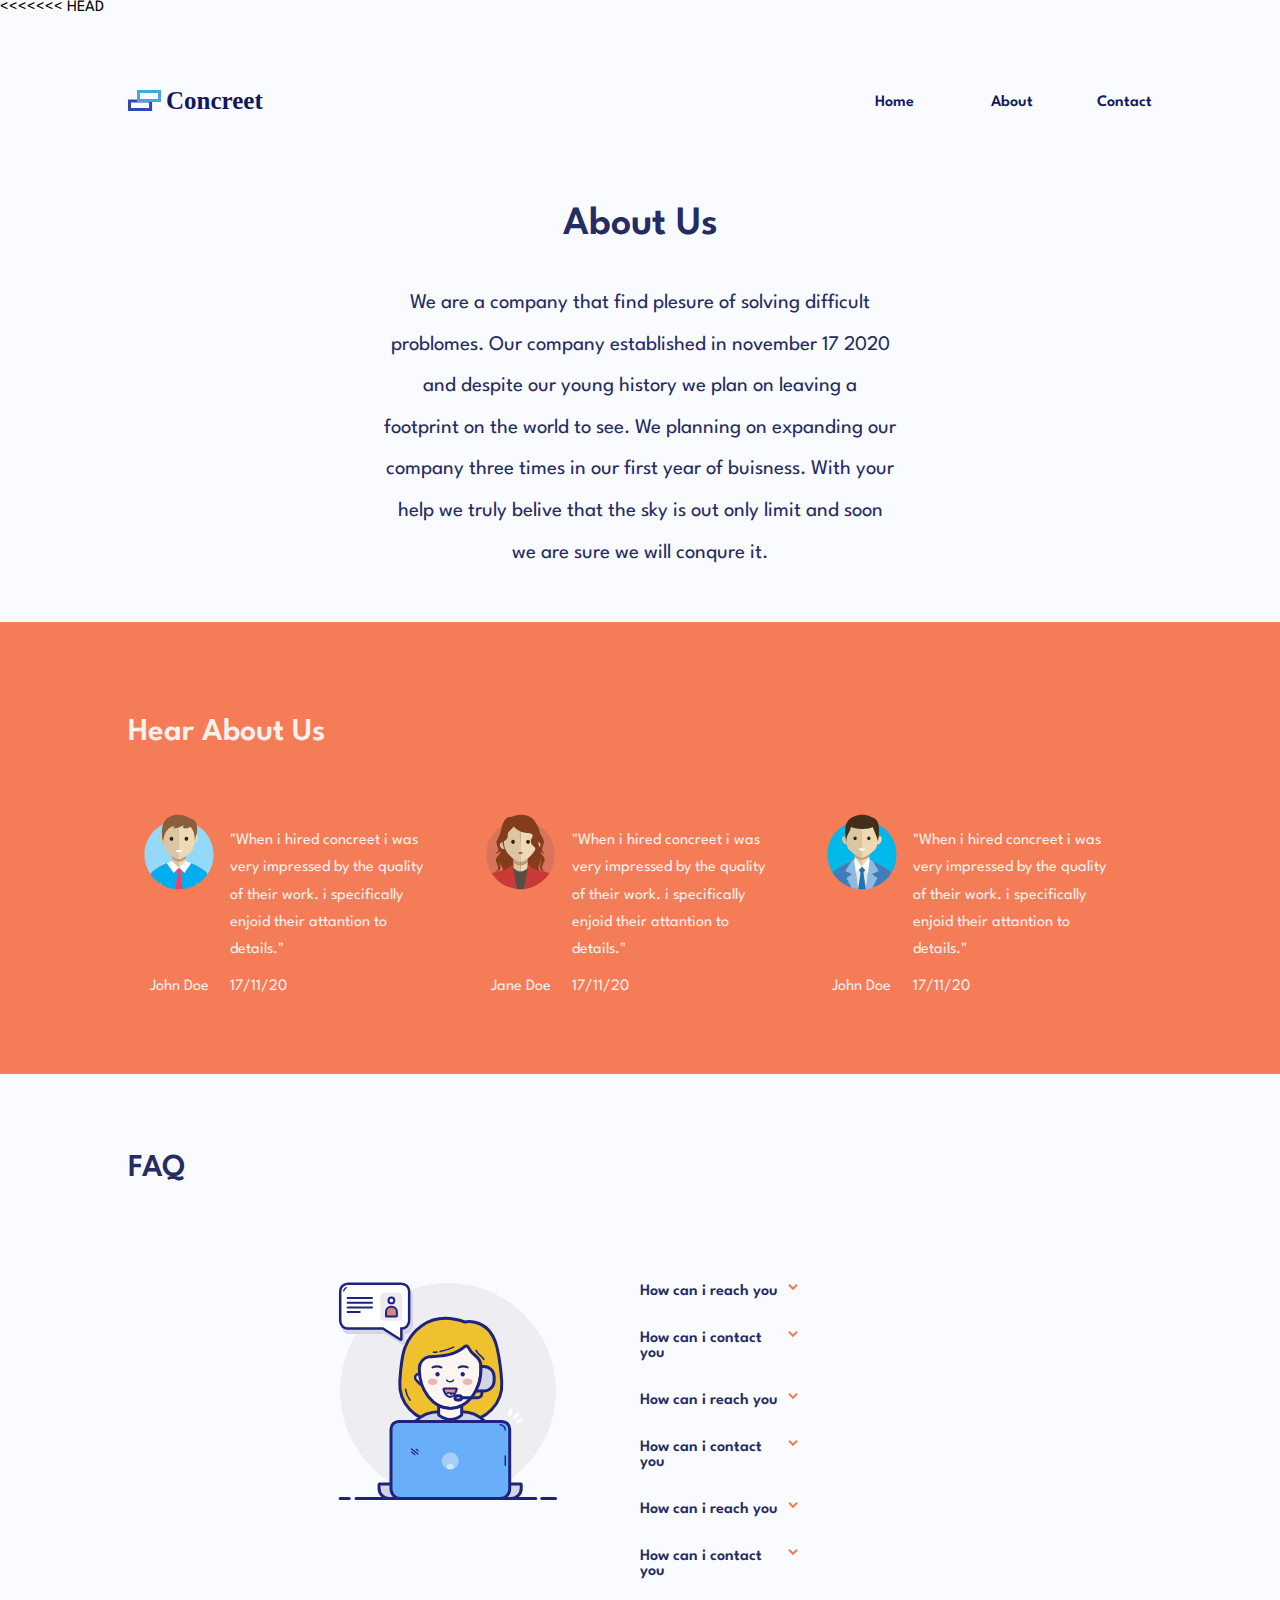
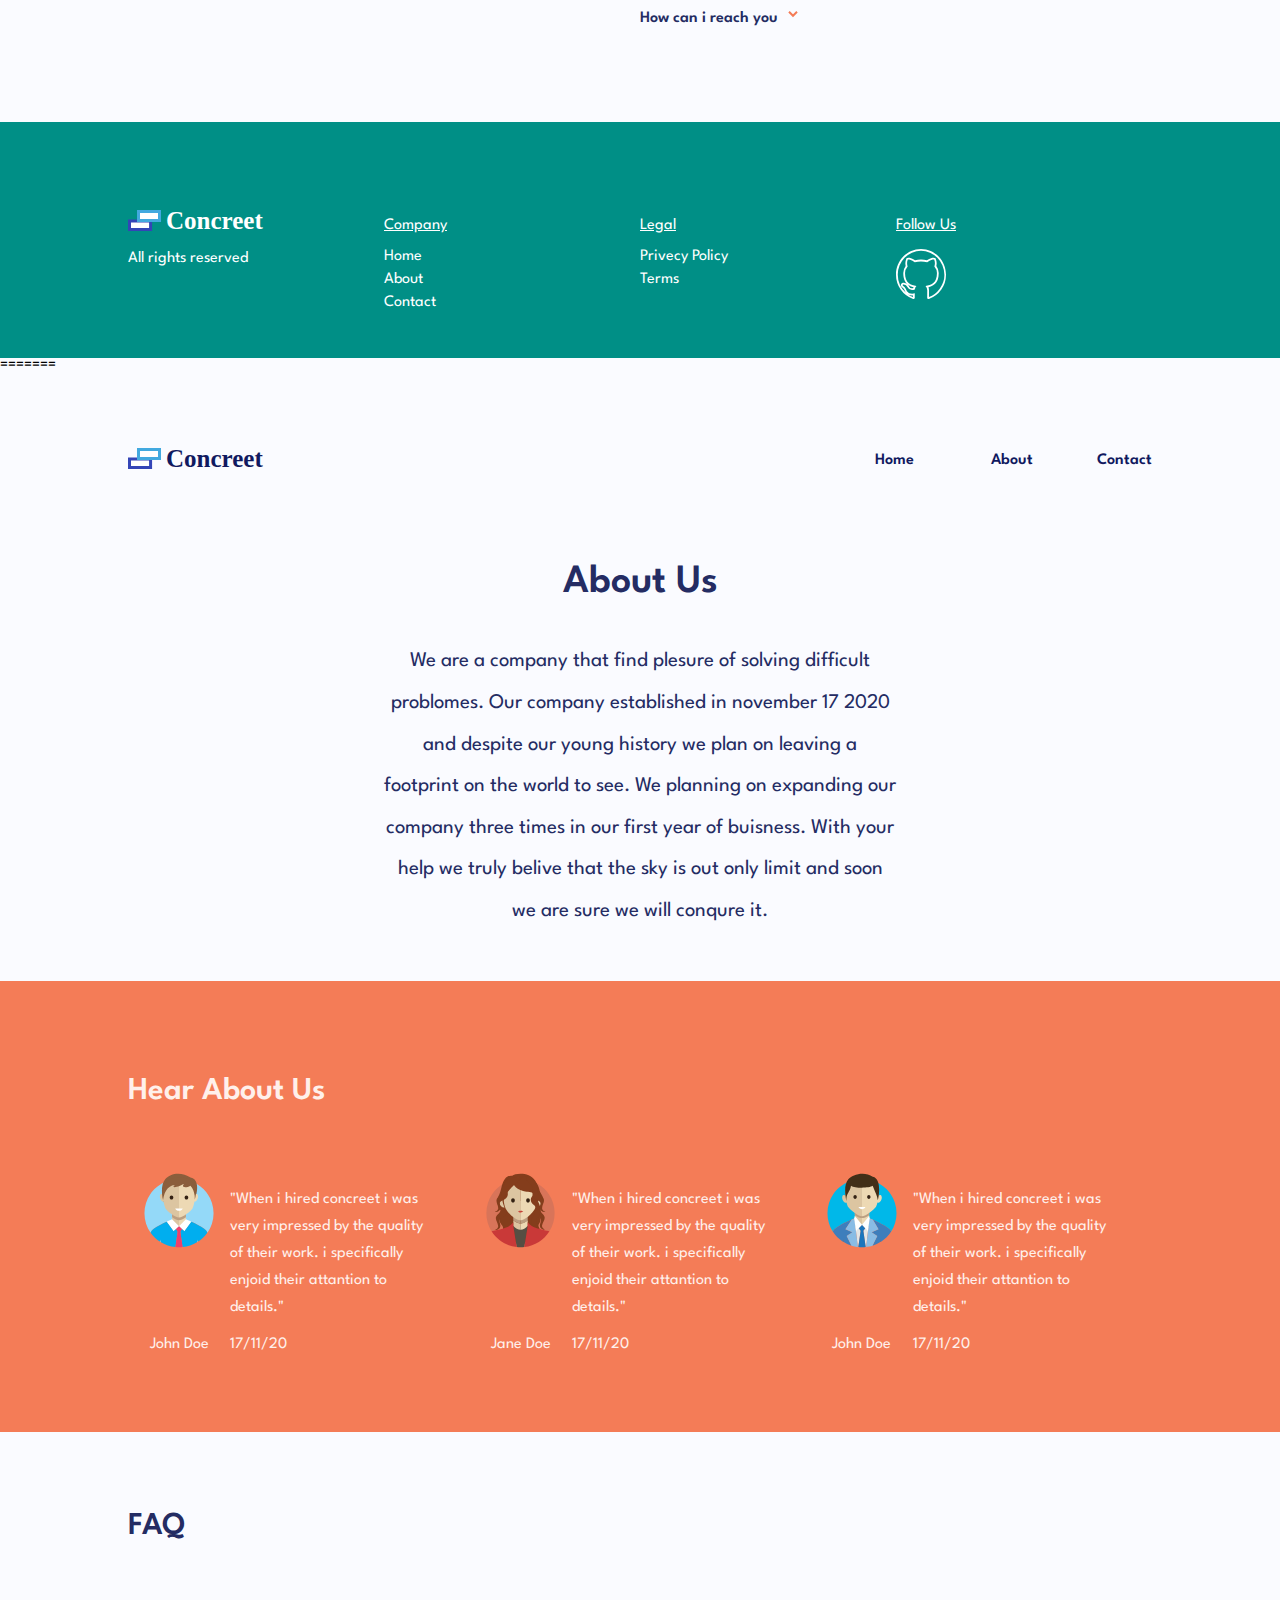
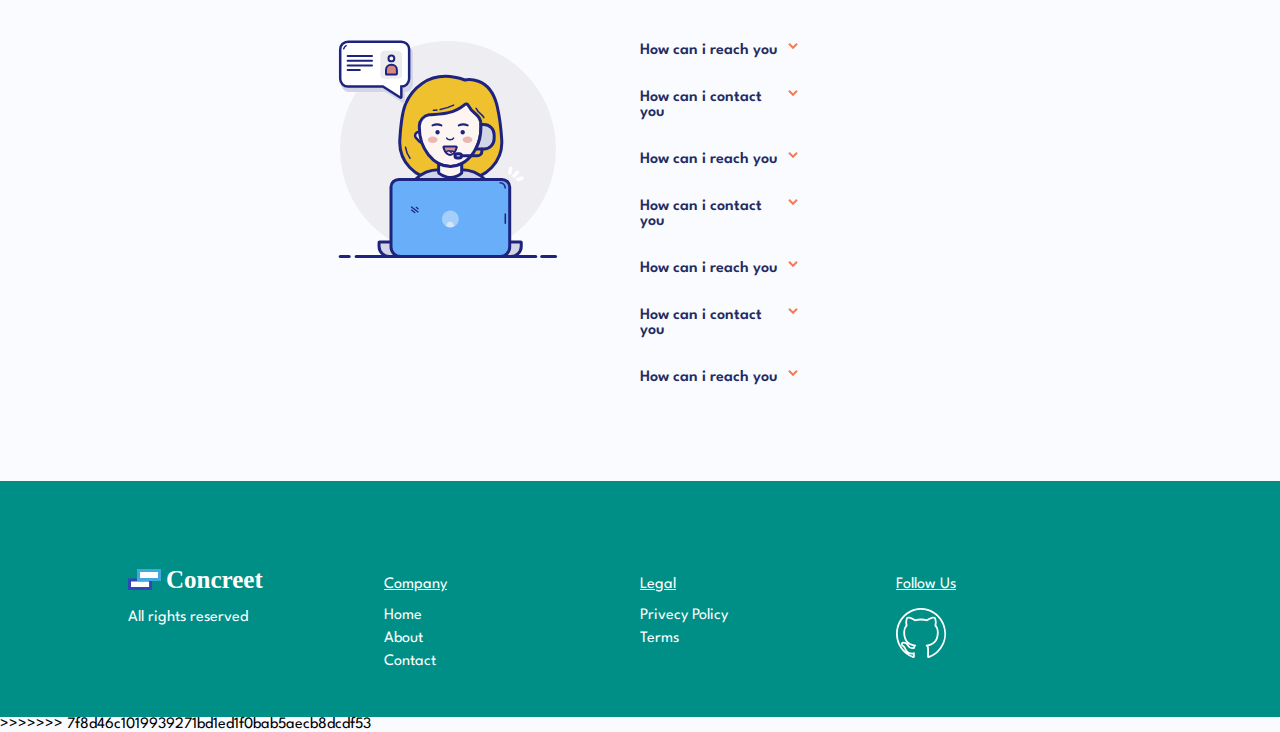
<file: about.html>
<<<<<<< HEAD
<!DOCTYPE html>
<html lang="en">
  <head>
    <meta charset="UTF-8" />
    <meta name="viewport" content="width=device-width, initial-scale=1.0" />
    <title>Concreet</title>
    <link rel="stylesheet" href="/scss/about.css" />
  </head>
  <body>
    <header>
      <img src="/static/logo.svg" alt="logo" />
      <nav>
        <ul>
          <li><a href="index.html" title="home">Home</a></li>
          <li><a href="about.html" title="about">About</a></li>
          <li><a href="contact.html" title="contact">Contact</a></li>
        </ul>
      </nav>
    </header>
    <main>
      <div class="about-us">
        <div class="left">
          <p class="head">About Us</p>
          <p class="text">
            We are a company that find plesure of solving difficult problomes.
            Our company established in november 17 2020 and despite our young
            history we plan on leaving a footprint on the world to see. We
            planning on expanding our company three times in our first year of
            buisness. With your help we truly belive that the sky is out only
            limit and soon we are sure we will conqure it.
          </p>
        </div>
        <div class="right"></div>
      </div>
      <div class="bg">
        <div class="tesimonials-grid">
          <p class="header">Hear About Us</p>
          <div class="testimonial">
            <img class="avatar" src="/static/avatar3.svg" alt="avatar-icon" />
            <p class="date">17/11/20</p>
            <p class="name">John Doe</p>
            <p class="text">
              "When i hired concreet i was very impressed by the quality of
              their work. i specifically enjoid their attantion to details."
            </p>
          </div>
          <div class="testimonial">
            <img class="avatar" src="/static/avatar2.svg" alt="avatar-icon" />
            <p class="date">17/11/20</p>
            <p class="name">Jane Doe</p>
            <p class="text">
              "When i hired concreet i was very impressed by the quality of
              their work. i specifically enjoid their attantion to details."
            </p>
          </div>
          <div class="testimonial">
            <img class="avatar" src="/static/avatar1.svg" alt="avatar-icon" />
            <p class="date">17/11/20</p>
            <p class="name">John Doe</p>
            <p class="text">
              "When i hired concreet i was very impressed by the quality of
              their work. i specifically enjoid their attantion to details."
            </p>
          </div>
        </div>
      </div>
      <p class="f">FAQ</p>
      <div class="faq-grid">
        <div class="faq-svg">
          <img class="faq-img" src="/static/faq.svg" alt="faq-icon" />
        </div>
        <div class="qa-grid">
          <div class="qa hide">
            <h4 class="q">
              How can i reach you
              <span><img src="/static/icon-arrow-down.svg" alt="arrow" /></span>
            </h4>
            <p class="a">
              You can get to us at
              <a href="https://github.com/Sagi23" rel="noopener" target="_blank"
                >Sagi Twig</a
              >
            </p>
          </div>
          <div class="qa hide">
            <h4 class="q">
              How can i contact you
              <span><img src="/static/icon-arrow-down.svg" alt="arrow" /></span>
            </h4>
            <p class="a">
              You can get to us at
              <a href="https://github.com/Sagi23" rel="noopener" target="_blank"
                >Sagi Twig</a
              >
            </p>
          </div>
          <div class="qa hide">
            <h4 class="q">
              How can i reach you
              <span><img src="/static/icon-arrow-down.svg" alt="arrow" /></span>
            </h4>
            <p class="a">
              You can get to us at
              <a href="https://github.com/Sagi23" rel="noopener" target="_blank"
                >Sagi Twig</a
              >
            </p>
          </div>
          <div class="qa hide">
            <h4 class="q">
              How can i contact you
              <span><img src="/static/icon-arrow-down.svg" alt="arrow" /></span>
            </h4>
            <p class="a">
              You can get to us at
              <a href="https://github.com/Sagi23" rel="noopener" target="_blank"
                >Sagi Twig</a
              >
            </p>
          </div>
          <div class="qa hide">
            <h4 class="q">
              How can i reach you
              <span><img src="/static/icon-arrow-down.svg" alt="arrow" /></span>
            </h4>
            <p class="a">
              You can get to us at
              <a href="https://github.com/Sagi23" rel="noopener" target="_blank"
                >Sagi Twig</a
              >
            </p>
          </div>
          <div class="qa hide">
            <h4 class="q">
              How can i contact you
              <span><img src="/static/icon-arrow-down.svg" alt="arrow" /></span>
            </h4>
            <p class="a">
              You can get to us at
              <a href="https://github.com/Sagi23" rel="noopener" target="_blank"
                >Sagi Twig</a
              >
            </p>
          </div>
          <div class="qa hide">
            <h4 class="q">
              How can i reach you
              <span><img src="/static/icon-arrow-down.svg" alt="arrow" /></span>
            </h4>
            <p class="a">
              You can get to us at
              <a href="https://github.com/Sagi23" rel="noopener" target="_blank"
                >Sagi Twig</a
              >
            </p>
          </div>
        </div>
      </div>
    </main>
    <footer>
      <div class="footer-grid">
        <div class="left">
          <img src="/static/logo2.svg" alt="logo-icon" />
          <p>All rights reserved</p>
        </div>
        <div class="left-mid">
          <p>Company</p>
          <ul>
            <li><a href="index.html" title="home">Home</a></li>
            <li><a href="about.html" title="about">About</a></li>
            <li><a href="contact.html" title="contact">Contact</a></li>
          </ul>
        </div>
        <div class="right-mid">
          <p>Legal</p>
          <ul>
            <li><a href="#">Privecy Policy</a></li>
            <li><a href="#">Terms</a></li>
          </ul>
        </div>
        <div class="right">
          <p>Follow Us</p>
          <a href="https://github.com/Sagi23" rel="noopener" target="_blank">
            <img src="/static/github-outline_211903.svg" alt="github-icon" />
          </a>
        </div>
      </div>
    </footer>
    <script src="/scripts/about.js"></script>
  </body>
</html>
=======
<!DOCTYPE html>
<html lang="en">
  <head>
    <meta charset="UTF-8" />
    <meta name="viewport" content="width=device-width, initial-scale=1.0" />
    <title>Concreet</title>
    <link rel="stylesheet" href="/scss/about.css" />
  </head>
  <body>
    <header>
      <img src="/static/logo.svg" alt="logo" />
      <nav>
        <ul>
          <li><a href="index.html" title="home">Home</a></li>
          <li><a href="about.html" title="about">About</a></li>
          <li><a href="contact.html" title="contact">Contact</a></li>
        </ul>
      </nav>
    </header>
    <main>
      <div class="about-us">
        <div class="left">
          <p class="head">About Us</p>
          <p class="text">
            We are a company that find plesure of solving difficult problomes.
            Our company established in november 17 2020 and despite our young
            history we plan on leaving a footprint on the world to see. We
            planning on expanding our company three times in our first year of
            buisness. With your help we truly belive that the sky is out only
            limit and soon we are sure we will conqure it.
          </p>
        </div>
        <div class="right"></div>
      </div>
      <div class="bg">
        <div class="tesimonials-grid">
          <p class="header">Hear About Us</p>
          <div class="testimonial">
            <img class="avatar" src="/static/avatar3.svg" alt="avatar-icon" />
            <p class="date">17/11/20</p>
            <p class="name">John Doe</p>
            <p class="text">
              "When i hired concreet i was very impressed by the quality of
              their work. i specifically enjoid their attantion to details."
            </p>
          </div>
          <div class="testimonial">
            <img class="avatar" src="/static/avatar2.svg" alt="avatar-icon" />
            <p class="date">17/11/20</p>
            <p class="name">Jane Doe</p>
            <p class="text">
              "When i hired concreet i was very impressed by the quality of
              their work. i specifically enjoid their attantion to details."
            </p>
          </div>
          <div class="testimonial">
            <img class="avatar" src="/static/avatar1.svg" alt="avatar-icon" />
            <p class="date">17/11/20</p>
            <p class="name">John Doe</p>
            <p class="text">
              "When i hired concreet i was very impressed by the quality of
              their work. i specifically enjoid their attantion to details."
            </p>
          </div>
        </div>
      </div>
      <p class="f">FAQ</p>
      <div class="faq-grid">
        <div class="faq-svg">
          <img class="faq-img" src="/static/faq.svg" alt="faq-icon" />
        </div>
        <div class="qa-grid">
          <div class="qa hide">
            <h4 class="q">
              How can i reach you
              <span><img src="/static/icon-arrow-down.svg" alt="arrow" /></span>
            </h4>
            <p class="a">
              You can get to us at
              <a href="https://github.com/Sagi23" rel="noopener" target="_blank"
                >Sagi Twig</a
              >
            </p>
          </div>
          <div class="qa hide">
            <h4 class="q">
              How can i contact you
              <span><img src="/static/icon-arrow-down.svg" alt="arrow" /></span>
            </h4>
            <p class="a">
              You can get to us at
              <a href="https://github.com/Sagi23" rel="noopener" target="_blank"
                >Sagi Twig</a
              >
            </p>
          </div>
          <div class="qa hide">
            <h4 class="q">
              How can i reach you
              <span><img src="/static/icon-arrow-down.svg" alt="arrow" /></span>
            </h4>
            <p class="a">
              You can get to us at
              <a href="https://github.com/Sagi23" rel="noopener" target="_blank"
                >Sagi Twig</a
              >
            </p>
          </div>
          <div class="qa hide">
            <h4 class="q">
              How can i contact you
              <span><img src="/static/icon-arrow-down.svg" alt="arrow" /></span>
            </h4>
            <p class="a">
              You can get to us at
              <a href="https://github.com/Sagi23" rel="noopener" target="_blank"
                >Sagi Twig</a
              >
            </p>
          </div>
          <div class="qa hide">
            <h4 class="q">
              How can i reach you
              <span><img src="/static/icon-arrow-down.svg" alt="arrow" /></span>
            </h4>
            <p class="a">
              You can get to us at
              <a href="https://github.com/Sagi23" rel="noopener" target="_blank"
                >Sagi Twig</a
              >
            </p>
          </div>
          <div class="qa hide">
            <h4 class="q">
              How can i contact you
              <span><img src="/static/icon-arrow-down.svg" alt="arrow" /></span>
            </h4>
            <p class="a">
              You can get to us at
              <a href="https://github.com/Sagi23" rel="noopener" target="_blank"
                >Sagi Twig</a
              >
            </p>
          </div>
          <div class="qa hide">
            <h4 class="q">
              How can i reach you
              <span><img src="/static/icon-arrow-down.svg" alt="arrow" /></span>
            </h4>
            <p class="a">
              You can get to us at
              <a href="https://github.com/Sagi23" rel="noopener" target="_blank"
                >Sagi Twig</a
              >
            </p>
          </div>
        </div>
      </div>
    </main>
    <footer>
      <div class="footer-grid">
        <div class="left">
          <img src="/static/logo2.svg" alt="logo-icon" />
          <p>All rights reserved</p>
        </div>
        <div class="left-mid">
          <p>Company</p>
          <ul>
            <li><a href="index.html" title="home">Home</a></li>
            <li><a href="about.html" title="about">About</a></li>
            <li><a href="contact.html" title="contact">Contact</a></li>
          </ul>
        </div>
        <div class="right-mid">
          <p>Legal</p>
          <ul>
            <li><a href="#">Privecy Policy</a></li>
            <li><a href="#">Terms</a></li>
          </ul>
        </div>
        <div class="right">
          <p>Follow Us</p>
          <a href="https://github.com/Sagi23" rel="noopener" target="_blank">
            <img src="/static/github-outline_211903.svg" alt="github-icon" />
          </a>
        </div>
      </div>
    </footer>
    <script src="/scripts/about.js"></script>
  </body>
</html>
>>>>>>> 7f8d46c1019939271bd1ed1f0bab5aecb8dcdf53
</file>
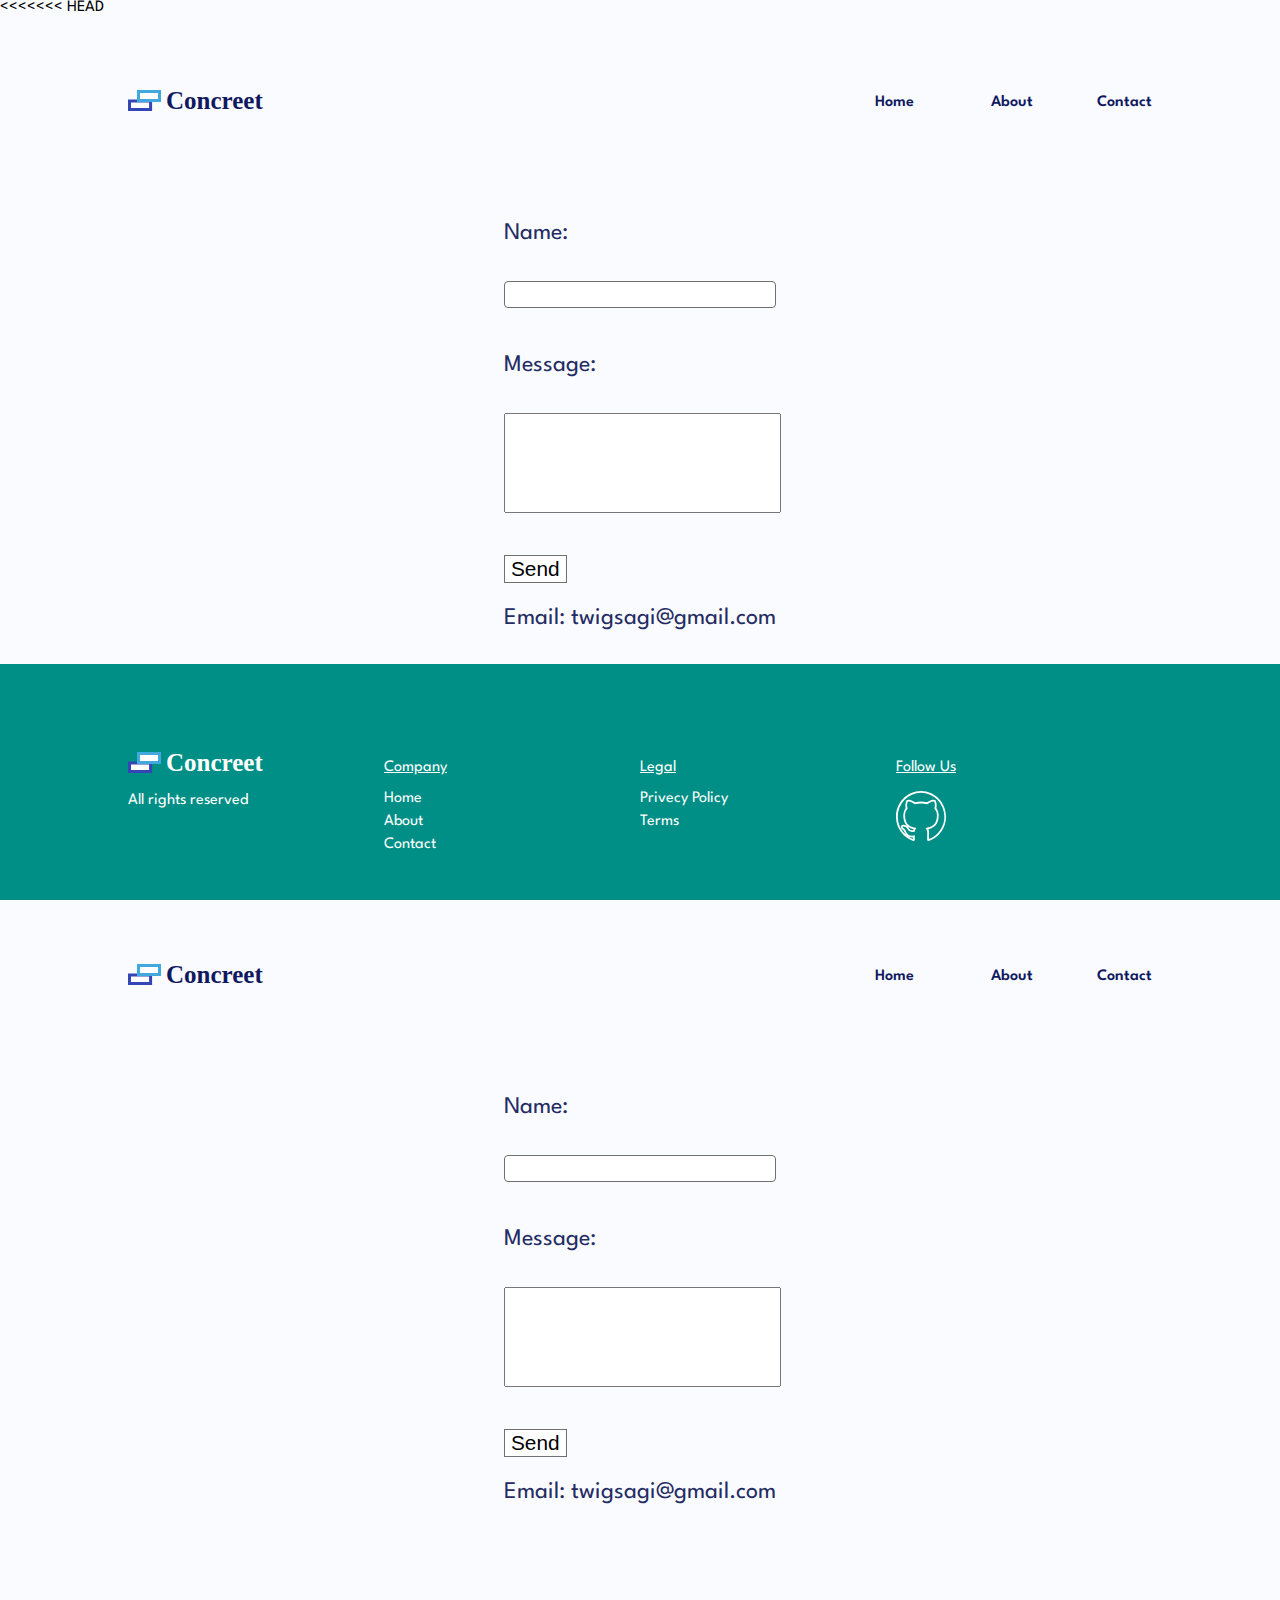
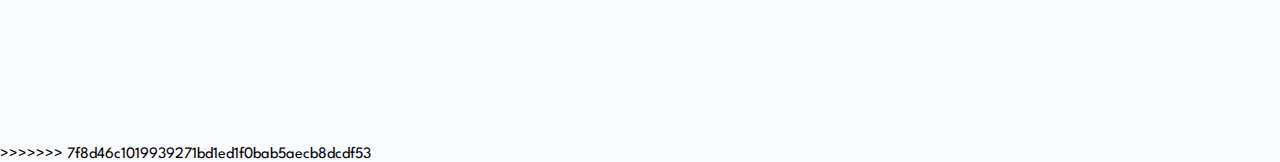
<file: contact.html>
<<<<<<< HEAD
<!DOCTYPE html>
<html lang="en">
  <head>
    <meta charset="UTF-8" />
    <meta name="viewport" content="width=device-width, initial-scale=1.0" />
    <title>Concreet</title>
    <link rel="stylesheet" href="/scss/contact.css" />
  </head>
  <body>
    <header>
      <img src="/static/logo.svg" alt="logo" />
      <nav>
        <ul>
          <li><a href="index.html" title="home">Home</a></li>
          <li><a href="about.html" title="about">About</a></li>
          <li><a href="contact.html" title="contact">Contact</a></li>
        </ul>
      </nav>
    </header>
    <main>
        <div class="contact-grid">
            <form action=mailto:twigsagi@gmail.com method=POST enctype=multipart/form-data name=EmailForm>
                <p><label for="ContactName">Name:</label></p>
                <input type=text size=19 name=ContactName required><br><br>
                <p><label for="ContactCommentt">Message:</label></p>
                <textarea name=ContactCommentt rows=0 cols=0 required>
                </textarea>
                <button>Send</button>
                <p>Email: twigsagi@gmail.com</p>
            </form>
        </div>
    </main>
    <footer>
      <div class="footer-grid">
        <div class="left">
          <img src="/static/logo2.svg" alt="logo-icon" />
          <p>All rights reserved</p>
        </div>
        <div class="left-mid">
          <p>Company</p>
          <ul>
            <li><a href="index.html" title="home">Home</a></li>
            <li><a href="about.html" title="about">About</a></li>
            <li><a href="contact.html" title="contact">Contact</a></li>
          </ul>
        </div>
        <div class="right-mid">
          <p>Legal</p>
          <ul>
            <li><a href="#">Privecy Policy</a></li>
            <li><a href="#">Terms</a></li>
          </ul>
        </div>
        <div class="right">
          <p>Follow Us</p>
          <a href="https://github.com/Sagi23" rel="noopener" target="_blank">
            <img src="/static/github-outline_211903.svg" alt="github-icon" />
          </a>
        </div>
      </div>
    </footer>
    <script src="https://cdnjs.cloudflare.com/ajax/libs/gsap/3.5.1/gsap.min.js"></script>
    <script src="/scripts/contact.js"></script>
  </body>
</html>
=======
<!DOCTYPE html>
<html lang="en">
  <head>
    <meta charset="UTF-8" />
    <meta name="viewport" content="width=device-width, initial-scale=1.0" />
    <title>Concreet</title>
    <link rel="stylesheet" href="/scss/contact.css" />
  </head>
  <body>
    <header>
      <img src="/static/logo.svg" alt="logo" />
      <nav>
        <ul>
          <li><a href="index.html" title="home">Home</a></li>
          <li><a href="about.html" title="about">About</a></li>
          <li><a href="contact.html" title="contact">Contact</a></li>
        </ul>
      </nav>
    </header>
    <main>
        <div class="contact-grid">
            <form action=mailto:twigsagi@gmail.com method=POST enctype=multipart/form-data name=EmailForm>
                <p><label for="ContactName">Name:</label></p>
                <input type=text size=19 name=ContactName required><br><br>
                <p><label for="ContactCommentt">Message:</label></p>
                <textarea name=ContactCommentt rows=0 cols=0 required>
                </textarea>
                <button>Send</button>
                <p>Email: twigsagi@gmail.com</p>
            </form>
        </div>
    </main>
    <footer>
      <div class="footer-grid">
        <div class="left">
          <img src="/static/logo2.svg" alt="logo-icon" />
          <p>All rights reserved</p>
        </div>
        <div class="left-mid">
          <p>Company</p>
          <ul>
            <li><a href="index.html" title="home">Home</a></li>
            <li><a href="about.html" title="about">About</a></li>
            <li><a href="contact.html" title="contact">Contact</a></li>
          </ul>
        </div>
        <div class="right-mid">
          <p>Legal</p>
          <ul>
            <li><a href="#">Privecy Policy</a></li>
            <li><a href="#">Terms</a></li>
          </ul>
        </div>
        <div class="right">
          <p>Follow Us</p>
          <a href="https://github.com/Sagi23" rel="noopener" target="_blank">
            <img src="/static/github-outline_211903.svg" alt="github-icon" />
          </a>
        </div>
      </div>
    </footer>
    <script src="https://cdnjs.cloudflare.com/ajax/libs/gsap/3.5.1/gsap.min.js"></script>
    <script src="/scripts/contact.js"></script>
  </body>
</html>
>>>>>>> 7f8d46c1019939271bd1ed1f0bab5aecb8dcdf53
</file>
<file: scss/about.css>
@import url("https://fonts.googleapis.com/css2?family=Spartan:wght@400;600;700;900&display=swap");
:root {
  font-family: "Spartan", sans-serif;
  background-color: #fafbff;
}

body {
  margin: 0;
  padding: 0;
}

header {
  display: -ms-grid;
  display: grid;
  -ms-grid-columns: 1fr 0.5fr;
      grid-template-columns: 1fr 0.5fr;
  width: 80%;
  margin: 3.5em auto 0;
  -webkit-box-align: center;
      -ms-flex-align: center;
          align-items: center;
}

header ul {
  padding-top: 0.5em;
  display: -ms-grid;
  display: grid;
  -ms-grid-columns: (1fr)[3];
      grid-template-columns: repeat(3, 1fr);
  list-style: none;
  justify-items: right;
  padding-left: 0;
  gap: 1em;
}

header ul a {
  text-decoration: none;
  color: #101960;
  font-weight: 600;
}

header ul a:hover {
  text-decoration: underline;
}

.about-us {
  width: 80%;
  margin: 5em auto 3em;
  color: #242c63;
  position: relative;
  text-align: center;
}

.about-us .head {
  font-size: 2.5rem;
  font-weight: 600;
}

.about-us .text {
  font-size: 1.3rem;
  line-height: 2;
  width: 50%;
  margin: 0 auto;
  background-color: #fafbff;
}

.tesimonials-grid {
  width: 80%;
  padding-bottom: 4em;
  padding-top: 2em;
  margin: 0 auto;
  display: -ms-grid;
  display: grid;
  -ms-grid-columns: (1fr)[3];
      grid-template-columns: repeat(3, 1fr);
  -webkit-box-pack: space-evenly;
      -ms-flex-pack: space-evenly;
          justify-content: space-evenly;
  color: #fff0eb;
}

.tesimonials-grid .header {
  margin: 2em 0 2em;
  font-size: 2rem;
  font-weight: 600;
}

.tesimonials-grid .testimonial {
  -ms-grid-row: 2;
  -ms-grid-row-span: 1;
  grid-row: 2/3;
  display: -ms-grid;
  display: grid;
  -ms-grid-columns: 0.5fr 1fr;
      grid-template-columns: 0.5fr 1fr;
  width: 90%;
}

.tesimonials-grid .testimonial img {
  width: 80%;
  -ms-grid-column-align: center;
      justify-self: center;
}

.tesimonials-grid .testimonial .name {
  -ms-grid-column-align: center;
      justify-self: center;
  -ms-grid-row: 2;
  -ms-grid-row-span: 1;
  grid-row: 2/3;
  -ms-grid-column: 1;
  -ms-grid-column-span: 1;
  grid-column: 1/2;
}

.tesimonials-grid .testimonial .text {
  -ms-grid-row: 1;
  -ms-grid-row-span: 1;
  grid-row: 1/2;
  -ms-grid-column: 2;
  -ms-grid-column-span: 1;
  grid-column: 2/3;
  line-height: 1.7;
  margin-bottom: 0;
}

.bg {
  background-color: #f47c57;
}

.f {
  width: 80%;
  margin: 2.5em auto 0;
  font-size: 2rem;
  font-weight: 600;
  color: #242c63;
}

.faq-grid {
  padding-bottom: 4em;
  width: 50%;
  margin: 5em auto 0;
  display: -ms-grid;
  display: grid;
  -ms-grid-columns: 1fr 1fr;
      grid-template-columns: 1fr 1fr;
  color: #242c63;
}

.faq-grid .faq-img {
  width: 80%;
}

.faq-grid .qa .q {
  width: 60%;
  margin-bottom: 2em;
  display: -ms-grid;
  display: grid;
  -ms-grid-columns: 1fr 0.3fr;
      grid-template-columns: 1fr 0.3fr;
  font-weight: 600;
}

.faq-grid .qa .q:hover {
  cursor: pointer;
  color: #f47c57;
}

.faq-grid .qa .q h4 {
  margin-bottom: 0;
}

.hide p {
  display: none;
}

.rotate span {
  -webkit-transform: rotate(180deg);
          transform: rotate(180deg);
  -ms-grid-column-align: left;
      justify-self: left;
}

footer {
  background-color: #008f86;
}

.footer-grid {
  display: -ms-grid;
  display: grid;
  -ms-grid-columns: (1fr)[4];
      grid-template-columns: repeat(4, 1fr);
  -webkit-box-pack: space-evenly;
      -ms-flex-pack: space-evenly;
          justify-content: space-evenly;
  padding: 5em 0 2em;
  color: white;
  width: 80%;
  margin: 0 auto;
}

.footer-grid .left-mid p {
  text-decoration: underline;
}

.footer-grid .left-mid ul {
  padding: 0;
  list-style: none;
}

.footer-grid .left-mid ul li {
  margin-top: 0.5em;
}

.footer-grid .left-mid a {
  text-decoration: none;
  color: white;
}

.footer-grid .left-mid a:hover {
  text-decoration: underline;
}

.footer-grid .right-mid p {
  text-decoration: underline;
}

.footer-grid .right-mid ul {
  padding: 0;
  list-style: none;
}

.footer-grid .right-mid ul li {
  margin-top: 0.5em;
}

.footer-grid .right-mid a {
  text-decoration: none;
  color: white;
}

.footer-grid .right-mid a:hover {
  text-decoration: underline;
}

.footer-grid .right {
  text-decoration: underline;
}

@media (max-width: 1000px) {
  header {
    margin: 0 auto;
    width: 90%;
    -ms-grid-columns: 0.2fr 1fr;
        grid-template-columns: 0.2fr 1fr;
    -webkit-box-sizing: border-box;
            box-sizing: border-box;
  }
  header ul {
    margin-left: -0.5em;
    font-size: 0.8rem;
  }
  main {
    margin: 0 auto;
    width: 100%;
    -webkit-box-sizing: border-box;
            box-sizing: border-box;
  }
  .about-us {
    text-align: center;
    width: 90%;
  }
  .about-us .text {
    width: 100%;
  }
  .tesimonials-grid {
    width: 90%;
    display: block;
  }
  .tesimonials-grid img {
    -ms-flex-item-align: center;
        -ms-grid-row-align: center;
        align-self: center;
  }
  .f {
    width: 90%;
  }
  .faq-grid {
    display: block;
    width: 90%;
    text-align: center;
  }
  .faq-grid .faq-img {
    width: 100;
  }
  .faq-grid .qa .q {
    width: 100%;
  }
  .rotate span {
    -webkit-transform: rotate(180deg);
            transform: rotate(180deg);
    -ms-grid-column-align: center;
        justify-self: center;
  }
  .footer-grid {
    display: -ms-grid;
    display: grid;
    -ms-grid-columns: 1fr 1fr;
        grid-template-columns: 1fr 1fr;
    -ms-grid-column-align: center;
        justify-self: center;
  }
  .footer-grid .left {
    -ms-grid-row: 2;
    -ms-grid-row-span: 1;
    grid-row: 2/3;
    -ms-grid-column: 1;
    -ms-grid-column-span: 1;
    grid-column: 1/2;
  }
}
/*# sourceMappingURL=about.css.map */
</file>
<file: scss/contact.css>
@import url("https://fonts.googleapis.com/css2?family=Spartan:wght@400;600;700;900&display=swap");
:root {
  font-family: "Spartan", sans-serif;
  background-color: #fafbff;
}

body {
  margin: 0;
  padding: 0;
}

header {
  display: -ms-grid;
  display: grid;
  -ms-grid-columns: 1fr 0.5fr;
      grid-template-columns: 1fr 0.5fr;
  width: 80%;
  margin: 3.5em auto 0;
  -webkit-box-align: center;
      -ms-flex-align: center;
          align-items: center;
}

header ul {
  padding-top: 0.5em;
  display: -ms-grid;
  display: grid;
  -ms-grid-columns: (1fr)[3];
      grid-template-columns: repeat(3, 1fr);
  list-style: none;
  justify-items: right;
  padding-left: 0;
  gap: 1em;
}

header ul a {
  text-decoration: none;
  color: #101960;
  font-weight: 600;
}

header ul a:hover {
  text-decoration: underline;
}

.contact-grid {
  width: 50%;
  margin: 3em auto 6.2em;
  display: -ms-grid;
  display: grid;
  justify-items: center;
  color: #242c63;
  font-size: 1.5rem;
}

.contact-grid form {
  padding-bottom: 2em;
}

.contact-grid input {
  margin-top: 1em;
  width: 100%;
  height: 2em;
  border-radius: 0.3em;
  border: 1px solid #707070;
}

.contact-grid textarea {
  margin-top: 1em;
  width: 102%;
  resize: none;
  height: 100px;
}

.contact-grid button {
  background-color: white;
  border-radius: 0;
  border: 1px solid #707070;
  margin-top: 2em;
  font-size: 1.3rem;
}

footer {
  background-color: #008f86;
  position: fixed;
  bottom: 0;
  width: 100%;
}

.footer-grid {
  display: -ms-grid;
  display: grid;
  -ms-grid-columns: (1fr)[4];
      grid-template-columns: repeat(4, 1fr);
  -webkit-box-pack: space-evenly;
      -ms-flex-pack: space-evenly;
          justify-content: space-evenly;
  padding: 5em 0 2em;
  color: white;
  width: 80%;
  margin: 0 auto;
}

.footer-grid .left-mid p {
  text-decoration: underline;
}

.footer-grid .left-mid ul {
  padding: 0;
  list-style: none;
}

.footer-grid .left-mid ul li {
  margin-top: 0.5em;
}

.footer-grid .left-mid a {
  text-decoration: none;
  color: white;
}

.footer-grid .left-mid a:hover {
  text-decoration: underline;
}

.footer-grid .right-mid p {
  text-decoration: underline;
}

.footer-grid .right-mid ul {
  padding: 0;
  list-style: none;
}

.footer-grid .right-mid ul li {
  margin-top: 0.5em;
}

.footer-grid .right-mid a {
  text-decoration: none;
  color: white;
}

.footer-grid .right-mid a:hover {
  text-decoration: underline;
}

.footer-grid .right {
  text-decoration: underline;
}

@media (max-width: 1000px) {
  header {
    margin: 0 auto;
    width: 90%;
    -ms-grid-columns: 0.2fr 1fr;
        grid-template-columns: 0.2fr 1fr;
    -webkit-box-sizing: border-box;
            box-sizing: border-box;
  }
  header ul {
    margin-left: -0.5em;
    font-size: 0.8rem;
  }
  main {
    margin: 0 auto;
    width: 100%;
    -webkit-box-sizing: border-box;
            box-sizing: border-box;
  }
  footer {
    position: static;
  }
  .footer-grid {
    display: -ms-grid;
    display: grid;
    -ms-grid-columns: 1fr 1fr;
        grid-template-columns: 1fr 1fr;
    -ms-grid-column-align: center;
        justify-self: center;
  }
  .footer-grid .left {
    -ms-grid-row: 2;
    -ms-grid-row-span: 1;
    grid-row: 2/3;
    -ms-grid-column: 1;
    -ms-grid-column-span: 1;
    grid-column: 1/2;
  }
}
/*# sourceMappingURL=contact.css.map */
</file>
